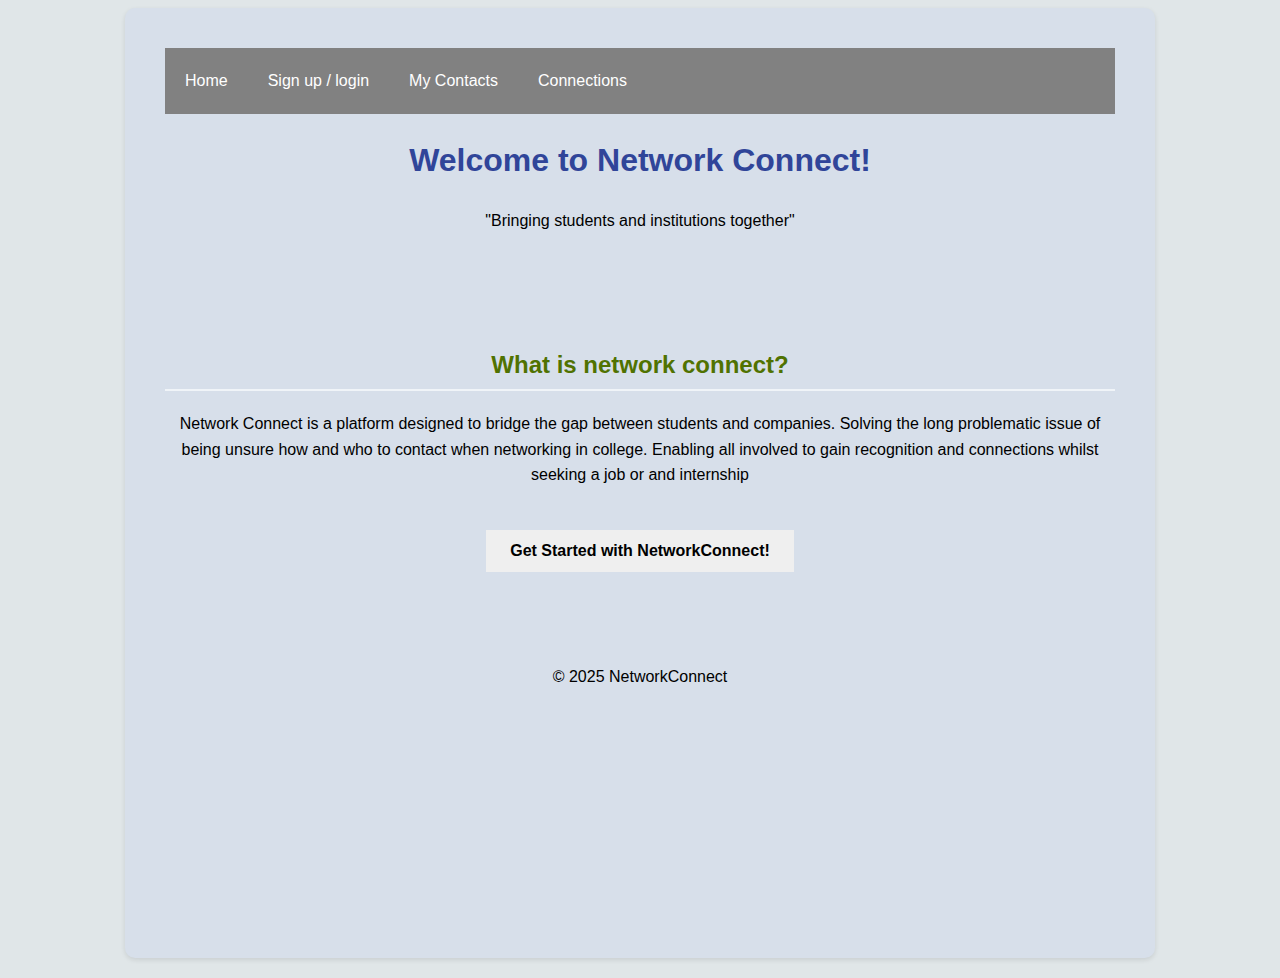
<file: index.html>
<!DOCTYPE html>
<html lang="en">
<head>
    <meta charset="UTF-8">
    <meta name="viewport" content="width=device-width, initial-scale=1.0">
    <title>Network Connect</title>
    <link rel="stylesheet" href="css/landingstyles.css">
</head>
<body>
    <div class="container">
         <div class="nav menu">
            <ul>
             <li><a href="landingpage.html">Home</a></li>
             <li><a href="sign-in.html">Sign up / login</a></li>
             <li><a href="contacts.html">My Contacts</a></li>
             <li><a href="discoveryPage.html">Connections </a></li>
            </ul>
            </div>
        <header>
            <h1>Welcome to Network Connect!</h1>
            <p>"Bringing students and institutions together"</p>
            </section>
        </header>
        <main>
        <br>
        <br>
        <br>
            
        <div class="">
        <section class="description">
            <h2>What is network connect?</h2>
            <p>Network Connect is a platform designed to bridge the gap between students and companies. Solving the long problematic issue of being unsure how and who to contact when networking in college.
                Enabling all involved to gain recognition and connections whilst seeking a job or and internship</p>
        </section>
        </div>
        <br>
        <div class="getStartedTab">
            <a href="sign-in.html">
             <button id="click-btn">Get Started with NetworkConnect!</button>
             </a>
            </div>
     </main>
     <br>
     <br>
     <br>
     <footer>
        <p>&copy; 2025 NetworkConnect </p>
     </footer>
    </div>
    
</body>
</html>
</file>
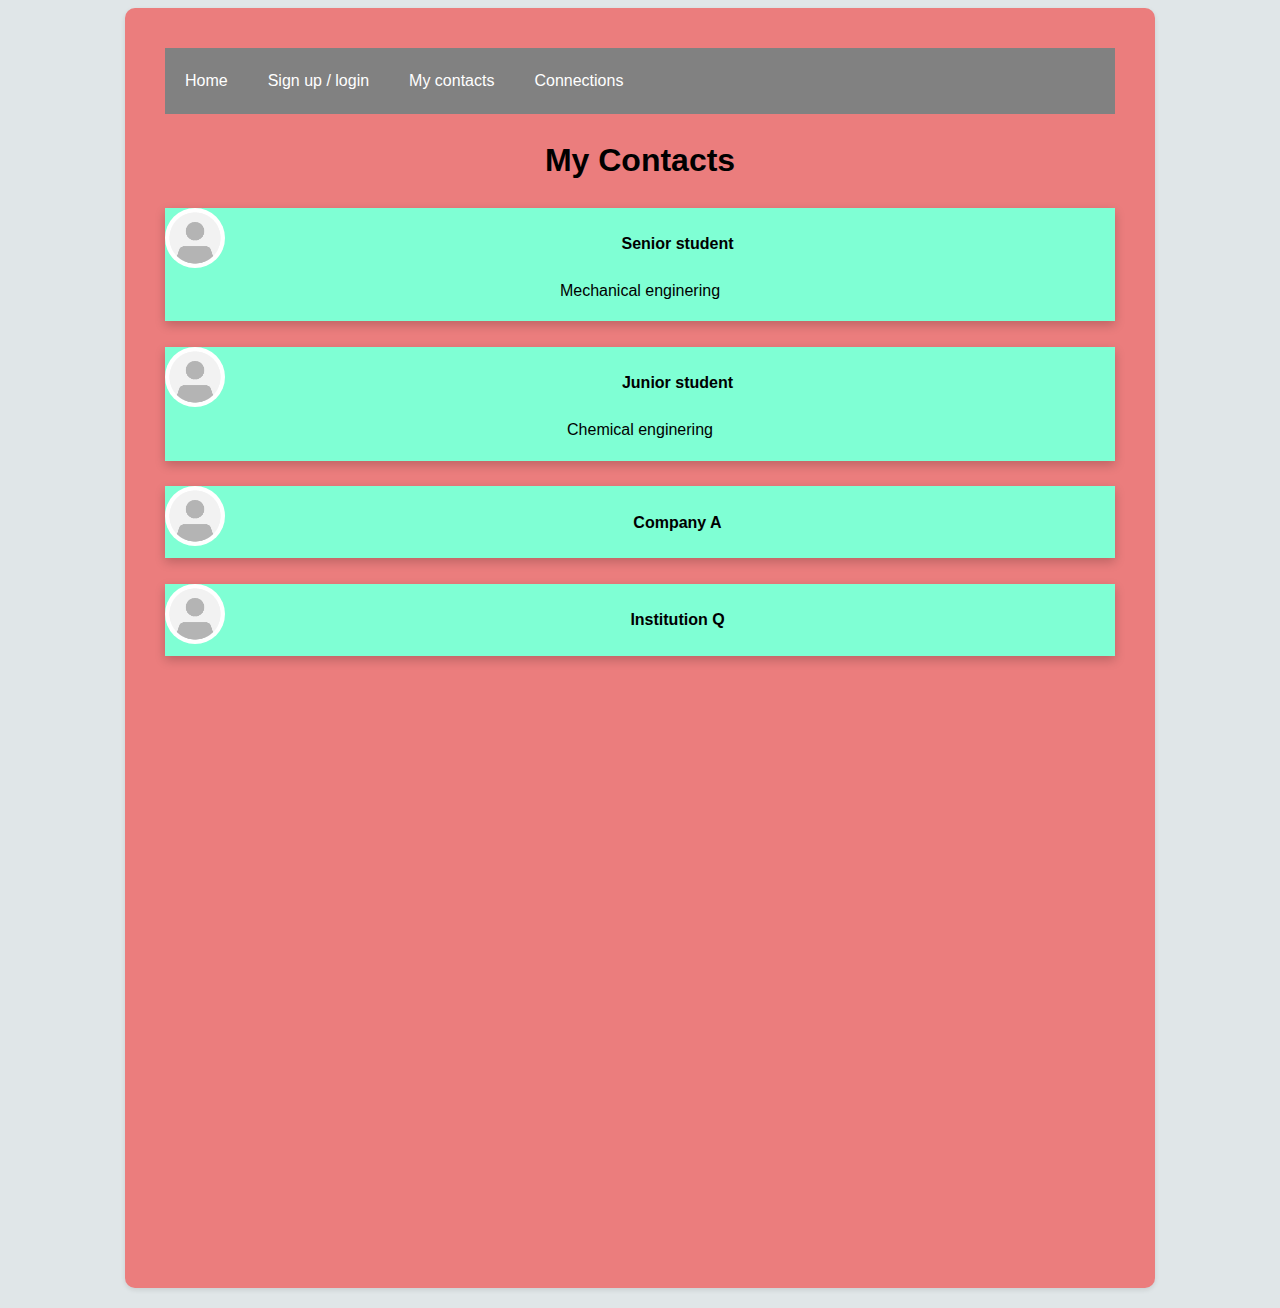
<file: contacts.html>
<!DOCTYPE html>
<html lang="en">
<head>
    <meta charset="UTF-8">
    <meta name="viewport" content="width=device-width, initial-scale=1.0">
    <title>Network Connect/contacts</title>
    <link rel="stylesheet" href="css/cont&disc.css">
</head>
<body>
    <div class="container">
         <div class="nav menu">
            <ul>
             <li><a href="index.html">Home</a></li>
             <li><a href="sign-in.html">Sign up / login</a></li>
             <li><a href="contacts.html">My contacts</a></li>
             <li><a href="discoveryPage.html">Connections </a></li>
            </ul>
            </div>
        <header>
            <h1> My Contacts</h1>
        </header>
        <main>
            
            <div class="card1">
            <img src="images/profile.png" alt="profile" id="prof" style="width:10%">
            <div class="container-1">
             <h4><b>Senior student</b></h4>
               <p>Mechanical enginering</p>
             </div>
             </div>
             <br>
              <div class="card2">
            <img src="images/profile.png" alt="profile" id="prof" style="width:10%">
            <div class="container-2">
             <h4><b>Junior student</b></h4>
               <p>Chemical enginering</p>
             </div>
             </div>
             <br>
              <div class="card3">
            <img src="images/profile.png" alt="profile" id="prof" style="width:10%">
            <div class="container-3">
             <h4><b>Company A</b></h4>
               
             </div>
             </div>
             <br>
              <div class="card4">
             <img src="images/profile.png" alt="profile" id="prof" style="width:10%" >
             <div class="container-4">
             <h4><b>Institution Q</b></h4>
               
             </div>
             </div>

           
            
           
        </main>
    
</body>
</html>
</file>
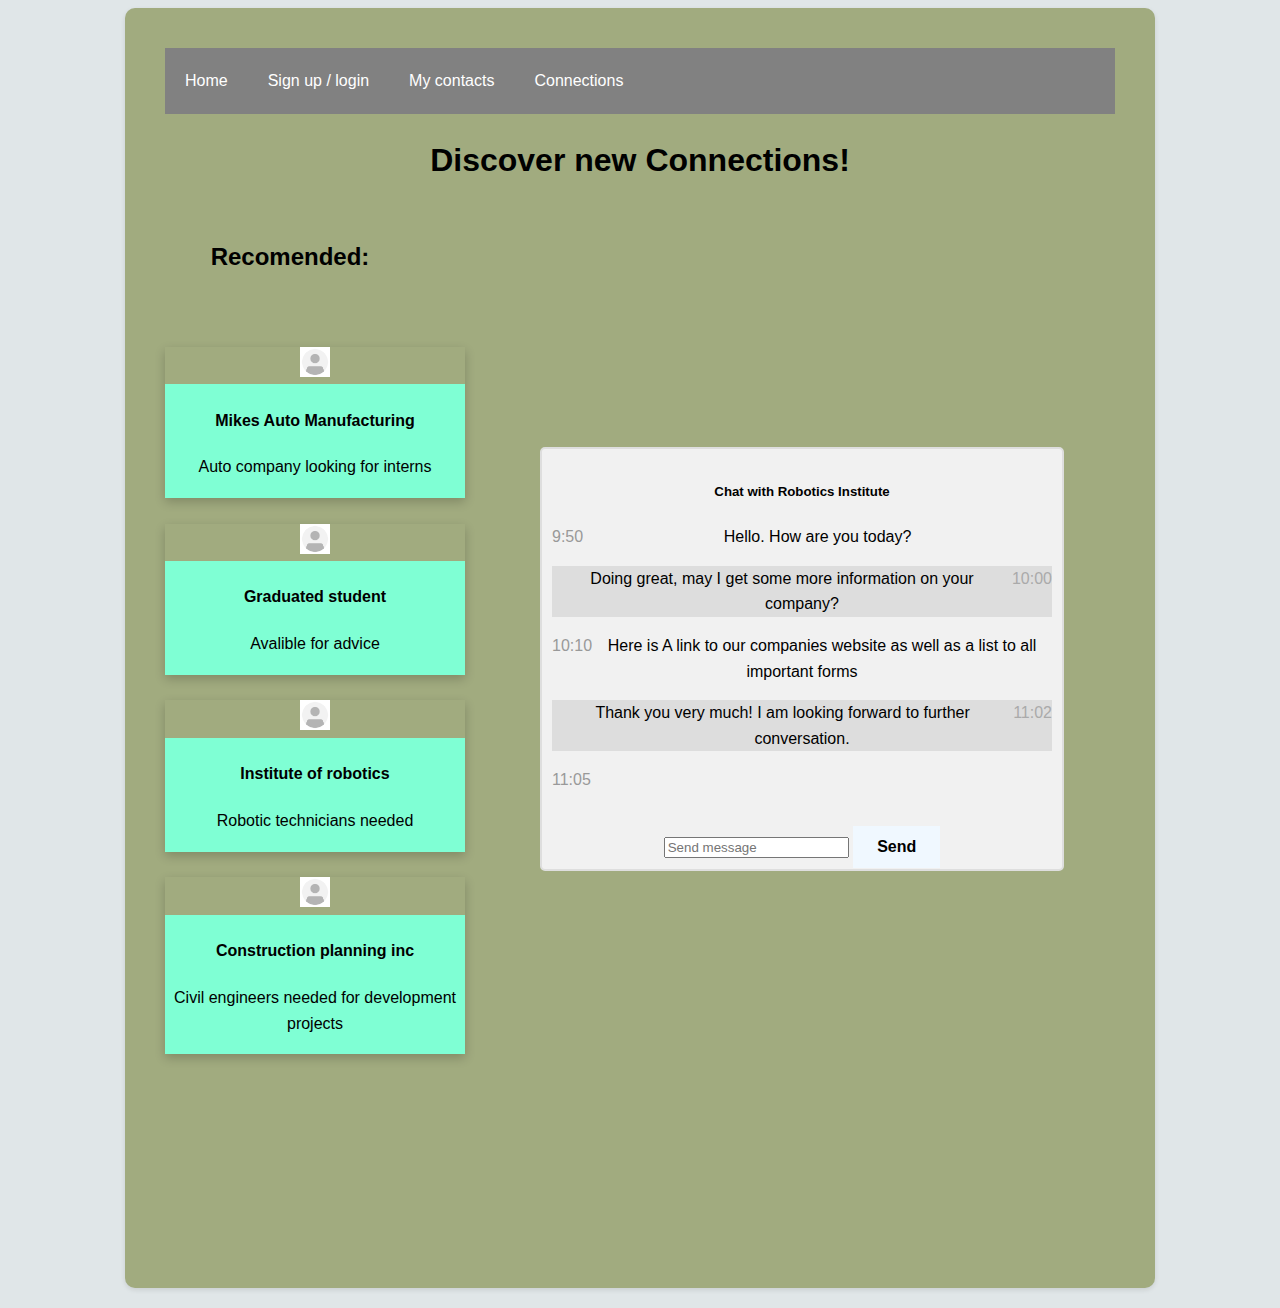
<file: discoveryPage.html>
<!DOCTYPE html>
<html lang="en">
<head>
    <meta charset="UTF-8">
    <meta name="viewport" content="width=device-width, initial-scale=1.0">
    <title>Network Connect/discovery</title>
    <link rel="stylesheet" href="css/cont&disc.css">
</head>
<body>
    <div class="container-e">
         <div class="nav menu">
            <ul>
             <li><a href="landingpage.html">Home</a></li>
             <li><a href="sign-in.html">Sign up / login</a></li>
             <li><a href="contacts.html">My contacts</a></li>
             <li><a href="discoveryPage.html">Connections </a></li>
            </ul>
            </div>
        <header>
            <h1> Discover new Connections!</h1>
            <br>
            <h2 class ="textalign"> Recomended: </h2>
            
        </header>
        <main>
            <div class = "contact-list">
            <div class="card5">
            <img src="images/profile.png" alt="profile" id="prof" style="width:10%">
            <div class="container-5">
             <h4><b>Mikes Auto Manufacturing</b></h4>
               <p>Auto company looking for interns</p>
             </div>
             </div>
             <br>
              <div class="card6">
            <img src="images/profile.png" alt="profile" id="prof" style="width:10%">
            <div class="container-6">
             <h4><b> Graduated student</b></h4>
               <p>Avalible for advice</p>
             </div>
             </div>
             <br>
              <div class="card7">
            <img src="images/profile.png" alt="profile" id="prof" style="width:10%">
            <div class="container-7">
             <h4><b>Institute of robotics</b></h4>
               <p>Robotic technicians needed </p>
             </div>
             </div>
             <br>
              <div class="card8">
             <img src="images/profile.png" alt="profile" id="prof" style="width:10%" >
             <div class="container-8">
             <h4><b>Construction planning inc</b></h4>
               <p>Civil engineers needed for development projects</p>
             </div>
             </div>
             </div>
           
            <div class="chatcontainer">
             <div class="containergrey">
             
             <h5> Chat with Robotics Institute</h5>
             <span class="time-left">9:50</span>
             <p>Hello. How are you today?</p>
             <span class="time-right">10:00</span>
             </div>

             <div class="containerdarker">
             <p>Doing great, may I get some more information on your company?</p>
             <span class="time-left">10:10</span>
             </div>

             <div class="containergrey">
             <p>Here is A link to our companies website as well as a list to all important forms</p>
             <span class="time-right">11:02</span>
             </div>

              <div class="containerdarker">
              <p>Thank you very much! I am looking forward to further conversation. </p>
              <span class="time-left">11:05</span>
              </div>

              <div class="chatfield">
                <input type="text" id="chatcontainer" class="form-input" placeholder="Send message">
                <button type="button" class="chatbutton">Send</button>

              </div>

            </div>
            
           
        </main>
    
</body>
</html>
</file>
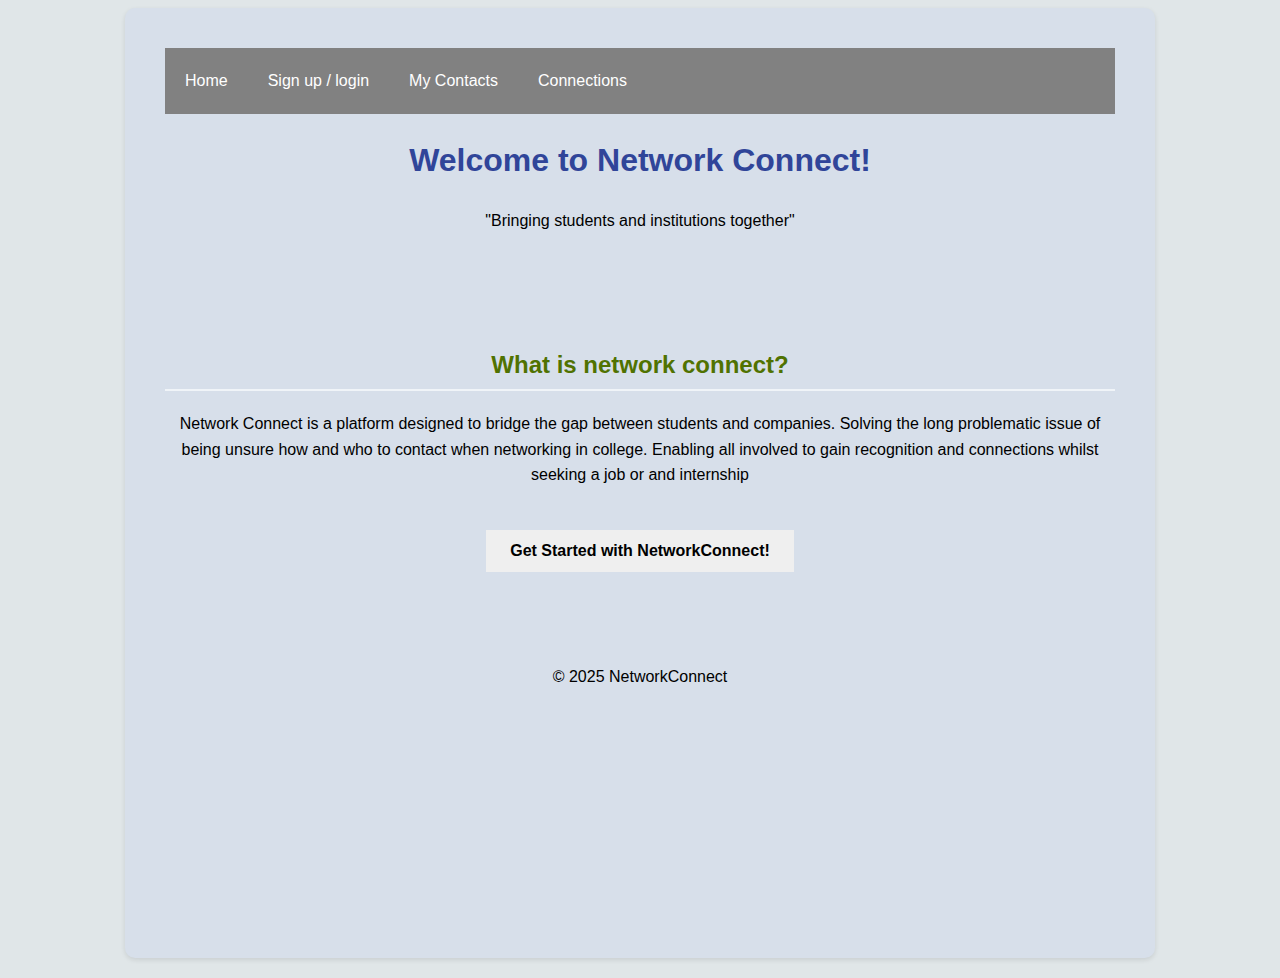
<file: landingpage.html>
<!DOCTYPE html>
<html lang="en">
<head>
    <meta charset="UTF-8">
    <meta name="viewport" content="width=device-width, initial-scale=1.0">
    <title>Network Connect</title>
    <link rel="stylesheet" href="css/landingstyles.css">
</head>
<body>
    <div class="container">
         <div class="nav menu">
            <ul>
             <li><a href="landingpage.html">Home</a></li>
             <li><a href="sign-in.html">Sign up / login</a></li>
             <li><a href="contacts.html">My Contacts</a></li>
             <li><a href="discoveryPage.html">Connections </a></li>
            </ul>
            </div>
        <header>
            <h1>Welcome to Network Connect!</h1>
            <p>"Bringing students and institutions together"</p>
            </section>
        </header>
        <main>
        <br>
        <br>
        <br>
            
        <div class="">
        <section class="description">
            <h2>What is network connect?</h2>
            <p>Network Connect is a platform designed to bridge the gap between students and companies. Solving the long problematic issue of being unsure how and who to contact when networking in college.
                Enabling all involved to gain recognition and connections whilst seeking a job or and internship</p>
        </section>
        </div>
        <br>
        <div class="getStartedTab">
            <a href="sign-in.html">
             <button id="click-btn">Get Started with NetworkConnect!</button>
             </a>
            </div>
     </main>
     <br>
     <br>
     <br>
     <footer>
        <p>&copy; 2025 NetworkConnect </p>
     </footer>
    </div>
    
</body>
</html>
</file>
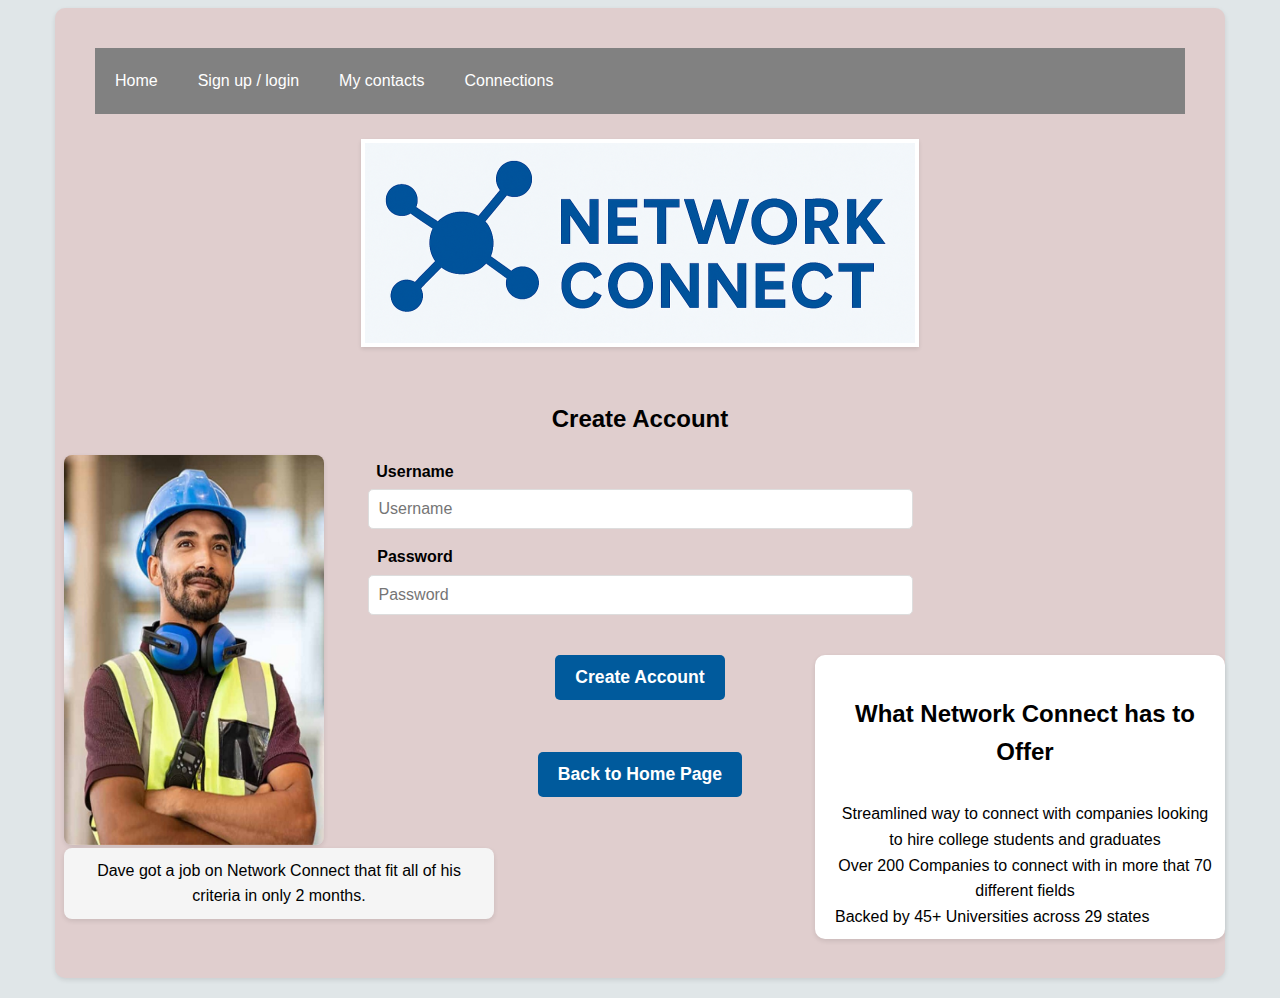
<file: sign-in.html>
<!DOCTYPE html>
<html lang="en">
<head>
    <meta charset="UTF-8">
    <meta name="viewport" content="width=device-width, initial-scale=1.0">
    <title>Network Connect/CreateAccount</title>
    <link rel="stylesheet" href="css/styles.css">
</head>
<body>
    
<div class="container">
    <div class="nav menu">
            <ul>
             <li><a href="landingpage.html">Home</a></li>
             <li><a href="sign-in.html">Sign up / login</a></li>
             <li><a href="contacts.html">My contacts</a></li>
             <li><a href="discoveryPage.html">Connections </a></li>
            </ul>
            </div>
    <br>
    <header>
        <img src="images/NetworkConnect.png" alt="Network Connect" id="Logo">
    </header>

    <main>
         <img src="images/StockPhoto.jpg" alt="Happy Worker" id="Man">
    <p id="ManTalk">
        Dave got a job on Network Connect that fit all of his criteria in only 2 months.
    </p>

    <section id="Summary">
        <h2>
            What Network Connect has to Offer
        </h2>
        
        <ul id="sum" >
            <li>Streamlined way to connect with companies looking to hire college students and graduates</li>
            <li>Over 200 Companies to connect with in more that 70 different fields</li>
            <li>Backed by 45+ Universities across 29 states</li>
        </ul>
    </section>
        <br>

        <section class="sign-in" id="sign-in">
            <h2>Create Account</h2>
        </section>

        <section>
            <div class="form-group">
                <label for="user">Username</label>
                <input type="text" id="user" class="form-input" placeholder="Username">
            </div>

            <div class="form-group">  
                <label for="pass">Password</label>
                <input type="text" id="pass" class="form-input" placeholder="Password">
            </div>

            <br>

            <button type="submit" class="submit-button">Create Account</button>
        </section>
        
    </main>

    <footer>


        <br>
        <br>

        <a href="landingpage.html">
            <button type="submit" class="return-button">Back to Home Page</button>
        </a>

        <br>
        <br>
        <br>
        
    </footer>
</div>
</body>
</html>
</file>
<file: css/landingstyles.css>
body {
    background-color: #e0e6e8;
    font-family: 'Lucida Sans', 'Lucida Sans Regular', 'Lucida Grande', 'Lucida Sans Unicode', Geneva, Verdana, sans-serif;
    line-height: 1.6;
    text-align: center;
    margin-bottom: 20px;
 }

.container {
    width: 950px;
    height: 870px;
    margin: 0 auto;
    background-color: #d7dfea;
    padding: 40px;
    border-radius: 10px;
    box-shadow: 0 2px 5px rgba(0,0,0,0.1);
}


/*all descriptive text*/
p{
    color:#000000;
}

h1 {
    color: #304599;
}

h2 {
    color: #507201;
    border-bottom: 2px solid #f0f4f8;
    padding-bottom: 5px;
}

/*nav menu formating below*/

ul {
  list-style-type: none;
  margin: 0;
  padding: 0;
  overflow: hidden;
  background-color: #818181;
}

li {
  float: left;
}

li a {
  display: block;
  color: white;
  text-align: center;
  padding: 20px;
  text-decoration: seagreen;
}

li a:hover {
  background-color: #111111;
}
/*styling for get started button(some pulled from given css style sheet)*/
button {
font-family: inherit; /* Use same font as body */
cursor: pointer; /* Show pointer cursor on hover */
align-items: center;
}
button {
/* DISPLAY
inline-block allows width/height but keeps inline flow */
display: inline-block;
/* PADDING
Space inside button (makes it bigger and easier to click) */
padding: 0.75rem 1.5rem; /* 12px top/bottom, 24px left/right */
/* BORDERS */
border: none; /* Remove default button border */
border-radius: var(--radius-md); /* Rounded corners (6px) */
/* TEXT */
font-weight: 600; /* Semi-bold text */
font-size: 1rem; /* Same as body text */
text-align: center; /* Center text inside button */
/* CURSOR
Shows hand pointer on hover (indicates it's clickable) */
cursor: pointer;
/* TRANSITION
Smooth animation when properties change */
transition: all var(--transition-normal) ease;
/* MISC */
text-decoration: none; /* Remove underline if button is a link */
white-space: nowrap; /* Prevent text from wrapping to new line */
}
</file>
<file: css/cont&disc.css>
body {
    background-color: #e0e6e8;
    font-family: 'Lucida Sans', 'Lucida Sans Regular', 'Lucida Grande', 'Lucida Sans Unicode', Geneva, Verdana, sans-serif;
    line-height: 1.6;
    text-align: center;
    margin-bottom: 20px;
 }

.container {
    width: 950px;
    height: 1200px;
    margin: 0 auto;
    background-color: #eb7d7d;
    padding: 40px;
    border-radius: 10px;
    box-shadow: 0 2px 5px rgba(0,0,0,0.1);
}
.container-e {
    width: 950px;
    height: 1200px;
    margin: 0 auto;
    background-color: #a1ab7f;
    padding: 40px;
    border-radius: 10px;
    box-shadow: 0 2px 5px rgba(0,0,0,0.1);
}


.card1 {
  box-shadow: 0 4px 10px 0 rgba(0,0,0,0.2);
  transition: 0.4s;
}

.card1:hover {
  box-shadow: 0 8px 32px 0 rgba(0,0,0,0.2);
}

.container-1 {
  background-color: aquamarine;
  padding: 2px 5px;
}


.card2 {
  box-shadow: 0 4px 10px 0 rgba(0,0,0,0.2);
  transition: 0.4s;
}

.card2:hover {
  box-shadow: 0 8px 32px 0 rgba(0,0,0,0.2);
}

.container-2 {
  background-color: aquamarine;
  padding: 2px 5px;
}


.card3 {
  box-shadow: 0 4px 10px 0 rgba(0,0,0,0.2);
  transition: 0.4s;
}

.card3:hover {
  box-shadow: 0 8px 32px 0 rgba(0,0,0,0.2);
}

.container-3 {
  background-color: aquamarine;
  padding: 2px 5px;
}


.card4 {
  box-shadow: 0 4px 10px 0 rgba(0,0,0,0.2);
  transition: 0.4s;
}

.card4:hover {
  box-shadow: 0 8px 32px 0 rgba(0,0,0,0.2);
}

.container-4 {
  background-color: aquamarine;
  padding: 2px 5px;
}

/* separation for containers on discovery page */


.card5 {
  box-shadow: 0 4px 10px 0 rgba(0,0,0,0.2);
  transition: 0.4s;
}

.card5:hover {
  box-shadow: 0 8px 32px 0 rgba(0,0,0,0.2);
}

.container-5 {
  background-color: aquamarine;
  padding: 2px 5px;
}


.card6 {
  box-shadow: 0 4px 10px 0 rgba(0,0,0,0.2);
  transition: 0.4s;
}

.card6:hover {
  box-shadow: 0 8px 32px 0 rgba(0,0,0,0.2);
}

.container-6 {
  background-color: aquamarine;
  padding: 2px 5px;
}


.card7 {
  box-shadow: 0 4px 10px 0 rgba(0,0,0,0.2);
  transition: 0.4s;
}

.card7:hover {
  box-shadow: 0 8px 32px 0 rgba(0,0,0,0.2);
}

.container-7 {
  background-color: aquamarine;
  padding: 2px 5px;
}


.card8 {
  box-shadow: 0 4px 10px 0 rgba(0,0,0,0.2);
  transition: 0.4s;
}

.card8:hover {
  box-shadow: 0 8px 32px 0 rgba(0,0,0,0.2);
}

.container-8 {
  background-color: aquamarine;
  padding: 2px 5px;
}

.contact-list{
    margin-top: 70px;
    margin-right: 100px;
    width: 300px;
    height: 300px;

}


.textalign{
    margin-top: 5px;
    margin-right: 700px;
}

/* css for chat box and conversation pieces */

.chatcontainer {
    position: absolute;
  border: 2px solid #dedede;
  background-color: #f1f1f1;
  border-radius: 5px;
  padding: 10px;
  width: 500px;
  height: 400px;
  margin-top: -200px;
  margin-left: 375px;

}


.containerdarker {
  border-color: #ccc;
  background-color: #ddd;
}


.container::after {
  content: "";
  clear: both;
  display: table;
}


.container img {
  float: left;
  max-width: 60px;
  width: 100%;
  margin-right: 20px;
  border-radius: 50%;
}


.container img.right {
  float: right;
  margin-left: 20px;
  margin-right:0;
}


.time-right {
  float: right;
  color: #aaa;
}

.time-left {
  float: left;
  color: #999;
}

.chatfield{
    margin-top: 75px;
    
}

.chatbutton{
    background-color: aliceblue;
}








/*nav menu formating below*/

ul {
  list-style-type: none;
  margin: 0;
  padding: 0;
  overflow: hidden;
  background-color: #818181;
}

li {
  float: left;
}

li a {
  display: block;
  color: white;
  text-align: center;
  padding: 20px;
  text-decoration: rgb(255, 131, 78);
}

li a:hover {
  background-color: #111111;
}
/*styling for get started button(some pulled from given css style sheet)*/
button {
font-family: inherit; /* Use same font as body */
cursor: pointer; /* Show pointer cursor on hover */
align-items: center;
}
button {
/* DISPLAY
inline-block allows width/height but keeps inline flow */
display: inline-block;
/* PADDING
Space inside button (makes it bigger and easier to click) */
padding: 0.75rem 1.5rem; /* 12px top/bottom, 24px left/right */
/* BORDERS */
border: none; /* Remove default button border */
border-radius: var(--radius-md); /* Rounded corners (6px) */
/* TEXT */
font-weight: 600; /* Semi-bold text */
font-size: 1rem; /* Same as body text */
text-align: center; /* Center text inside button */
/* CURSOR
Shows hand pointer on hover (indicates it's clickable) */
cursor: pointer;
/* TRANSITION
Smooth animation when properties change */
transition: all var(--transition-normal) ease;
/* MISC */
text-decoration: none; /* Remove underline if button is a link */
white-space: nowrap; /* Prevent text from wrapping to new line */
}
</file>
<file: css/styles.css>
body {
    background-color: #e0e6e8;
    font-family: 'Lucida Sans', 'Lucida Sans Regular', 'Lucida Grande', 'Lucida Sans Unicode', Geneva, Verdana, sans-serif;
    line-height: 1.6;
    text-align: center;
    margin-bottom: 20px;
 }
.container {
    width: 1090px;
    height: 890px;
    margin: 0 auto;
    background-color: #e0cece;
    padding: 40px;
    border-radius: 10px;
    box-shadow: 0 2px 5px rgba(0,0,0,0.1);
}

#Logo {
    width: 550px;
    height: 200px;
    border: 4px solid #ffffff; 
    box-shadow: 0 2px 4px rgba(0,0,0,0.1); 
}

#Man {
    position: absolute;
    margin-top: 100px;
    margin-left: -576px;
    width: 260px;
    height: 390px;
    border-radius: 8px;
    box-shadow: 0 2px 5px rgba(0,0,0,0.1);
}

#ManTalk {
    position: absolute;
    margin-top: 493px;
    margin-left: -31px;
    background-color: whitesmoke;
    padding: 10px;
    border-radius: 8px;
    box-shadow: 0 2px 5px rgba(0,0,0,0.1);
    width: 410px;
}

#Summary {
    position: absolute;
    margin-top: 300px;
    margin-left: 720px;
    background-color: #ffffff;
    padding: 10px;
    padding-left: 20px;
    border-radius: 10px;
    box-shadow: 0 2px 5px rgba(0,0,0,0.1);
    width: 380px;
}

#Summary h2 {
    padding: 10px;
}
#sum{
    background-color: white;
}
.form-group {
    margin-bottom: 15px;
}

.form-group label {
    display: block; /* Put label on its own line */
    font-weight: bold;
    margin-bottom: 5px;
    font-size: 1.0em;
    margin-left: -450px;
}

.form-group input,
.form-group textarea {
    width: 50%; /* Make fields fill the container */
    padding: 10px;
    font-size: 1em;
    border-radius: 5px;
    border: 1px solid #ddd;
    box-sizing: border-box; /* Important for 100% width */
}

.form-group textarea {
    min-height: 120px;
    resize: vertical; /* Allow user to resize vertically */
}

.submit-button {
    background-color: #005a9c;
    color: white;
    padding: 12px 20px;
    border: none;
    border-radius: 5px;
    font-size: 1.1em;
    font-weight: bold;
    cursor: pointer;
    transition: background-color 0.2s;
}

.submit-button:hover {
    background-color: #004a80;
}

.return-button {
    background-color: #005a9c;
    color: white;
    padding: 12px 20px;
    border: none;
    border-radius: 5px;
    font-size: 1.1em;
    font-weight: bold;
    cursor: pointer;
    transition: background-color 0.2s;
}

.return-button:hover {
    background-color: #004a80;
}

/*nav menu formating below*/

ul {
  list-style-type: none;
  margin: 0;
  padding: 0;
  overflow: hidden;
  background-color: #818181;
}

li {
  float: left;
}

li a {
  display: block;
  color: white;
  text-align: center;
  padding: 20px;
  text-decoration: seagreen;
}

li a:hover {
  background-color: #111111;
}





/*styling for get started button(some pulled from given css style sheet)*/
button {
font-family: inherit; /* Use same font as body */
cursor: pointer; /* Show pointer cursor on hover */
align-items: center;
}
button {
/* DISPLAY
inline-block allows width/height but keeps inline flow */
display: inline-block;
/* PADDING
Space inside button (makes it bigger and easier to click) */
padding: 0.75rem 1.5rem; /* 12px top/bottom, 24px left/right */
/* BORDERS */
border: none; /* Remove default button border */
border-radius: var(--radius-md); /* Rounded corners (6px) */
/* TEXT */
font-weight: 600; /* Semi-bold text */
font-size: 1rem; /* Same as body text */
text-align: center; /* Center text inside button */
/* CURSOR
Shows hand pointer on hover (indicates it's clickable) */
cursor: pointer;
/* TRANSITION
Smooth animation when properties change */
transition: all var(--transition-normal) ease;
/* MISC */
text-decoration: none; /* Remove underline if button is a link */
white-space: nowrap; /* Prevent text from wrapping to new line */
}
</file>
